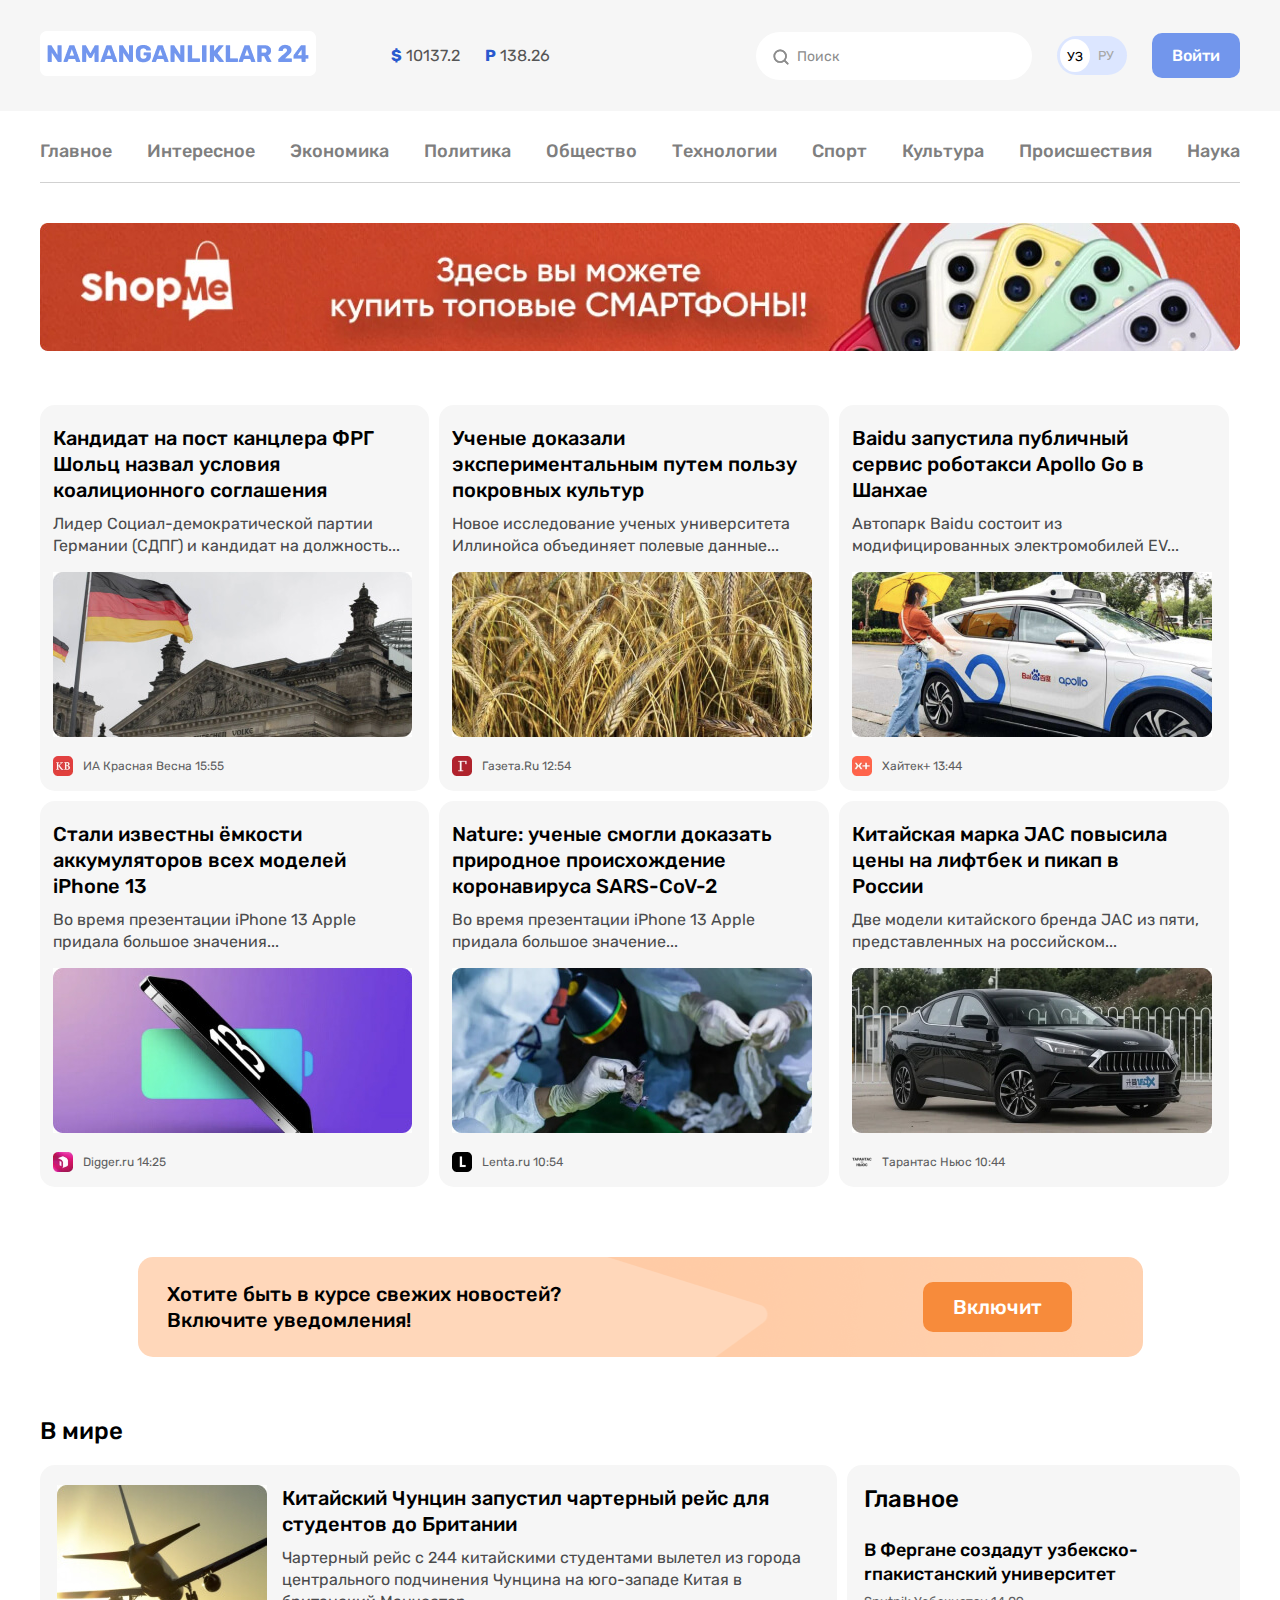
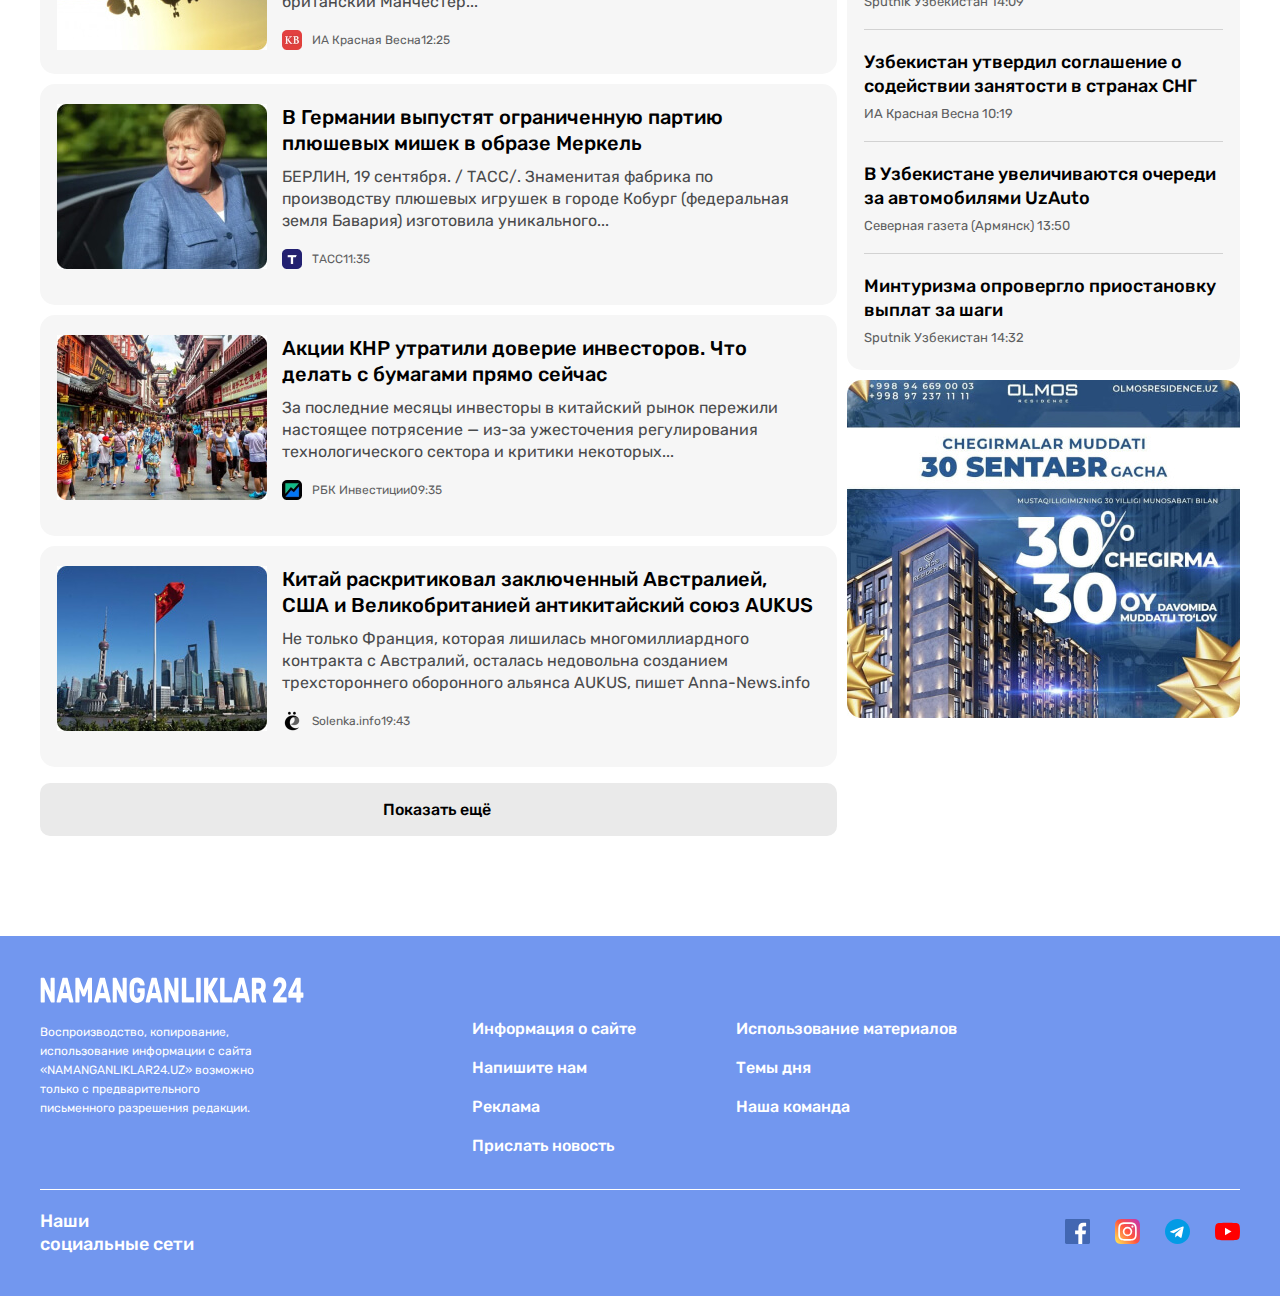
<file: index.html>
<!DOCTYPE html>
<html lang="ru">
<head>
    <meta charset="UTF-8">
    <meta http-equiv="X-UA-Compatible" content="IE=edge">
    <meta name="viewport" content="width=device-width, initial-scale=1.0">
    <title>Namanganliklar24</title>

    <link rel="preconnect" href="https://fonts.googleapis.com">
    <link rel="preconnect" href="https://fonts.gstatic.com" crossorigin>
    <link href="https://fonts.googleapis.com/css2?family=Rubik:wght@400;500;700&display=swap" rel="stylesheet">

    <link rel="stylesheet" href="./css/style.css">

</head>

<body>

    <header class="site-header">
        <div class="header-bg">
            <div class="container">
                <div class="header-box">
                    <div class="header-logobox">
                        <a class="header-logobox-logo" href="./index.html">
                            <img class="site-logo-img" src="./image/NAMANGANLIKLAR 24.png" width="276" height="45" alt="logo">
                        </a>
    
                        <ul class="headerbox-logobox-list">
                            <li class="headerbox-logobox-item">
                                <p class="headerbox-logobox-currency">
                                    <span class="headerbox-logobox-currency-icon">$</span>
                                    10137.2</p>
                            </li>
                            <li class="headerbox-logobox-list">
                                <p class="headerbox-logobox-currency">
                                    <span class="headerbox-logobox-currency-icon">P</span>
                                    138.26</p>
                            </li>
                        </ul>
                    </div>
    
                    <div class="header-searchbox">
                        <div class="header-search">
                            <p class="header-search-text">
                                Поиск
                            </p>
                        </div>
                        <div class="header-language">
                            <div class="header-landuage-active">
                                <a class="header-language-uz" href="#">УЗ</a>
                            </div>
                            <a class="header-language-ru" href="#">РУ</a>
                        </div>
                        <div class="header-singin">
                            <a class="header-searchbox-link" href="#">Войти</a>
                        </div>
                    </div>
                </div>
            </div>
        </div>

        <nav class="header-nav">
            <div class="container">
                <ul class="header-nav-list">
                    <li class="headen-nav-item">
                        <a class="headen-nav-item-link" href="./index.html">Главное</a>
                    </li>
                    <li class="headen-nav-item">
                        <a class="headen-nav-item-link" href="./interesting.html">Интересное</a>
                    </li>
                    <li class="headen-nav-item">
                        <a class="headen-nav-item-link" href="#">Экономика</a>
                    </li>
                    <li class="headen-nav-item">
                        <a class="headen-nav-item-link" href="#">Политика</a>
                    </li>
                    <li class="headen-nav-item">
                        <a class="headen-nav-item-link" href="#">Общество</a>
                    </li>
                    <li class="headen-nav-item">
                        <a class="headen-nav-item-link" href="#">Технологии</a>
                    </li>
                    <li class="headen-nav-item">
                        <a class="headen-nav-item-link" href="#">Спорт</a>
                    </li>
                    <li class="headen-nav-item">
                        <a class="headen-nav-item-link" href="#">Культура</a>
                    </li>
                    <li class="headen-nav-item">
                        <a class="headen-nav-item-link" href="#">Происшествия</a>
                    </li>
                    <li class="headen-nav-item">
                        <a class="headen-nav-item-link" href="#">Наука</a>
                    </li>
                </ul>
            </div>
        </nav>
    </header>

    <main class="site-main">
        <div class="main-add">
            <div class="container">
                <aside  class="main-advertising">
                    <a class="main-add-link" href="https://shopme.uz/" target="blank">
                        <img class="main-add-img" src="./image/shopme.jpg"
                        width="1200" 
                        height="128"
                        srcset="./image/shopme.jpg 1x , ./image/shopme@2x.jpg 2x"
                        alt="Shop me">
                    </a>
                </aside>
            </div>
        </div>

        <section class="main-news">
            <div class="container">
                <div class="main-news-box">
                    <ul class="main-news-list">
                        <li class="main-news-item">
                            <div class="main-news-itembox">
                                <div class="main-news-themebox">
                                    <h3 class="main-news-theme">
                                        <a class="main-news-theme-link" href="#">
                                            Кандидат на пост канцлера ФРГ <br> 
                                            Шольц назвал условия <br> 
                                            коалиционного соглашения
                                        </a>
                                    </h3>
                                </div>
        
                                <p class="main-news-text">
                                    Лидер Социал-демократической партии <br> 
                                    Германии (СДПГ) и кандидат на должность...
                                </p>
        
                                <img class="main-news-image" src="./image/germany flag.jpg"
                                width="359"
                                height="165"
                                srcset="./image/germany flag.jpg 1x , ./image/germany flag@2x.jpg 2x"
                                alt="image">
                                
                                <div class="main-news-descriptionbox img-KB">
                                    <p class="main-news-description">
                                        ИА Красная Весна
                                        <time class="main-news-description-time" datetime="2022-06-03 20:00">
                                            15:55
                                        </time>
                                    </p>
                                </div>
                            </div>
                        </li>
        
                        <li class="main-news-item">
                            <div class="main-news-itembox">
                                <div class="main-news-themebox">
                                    <h3 class="main-news-theme">
                                        <a class="main-news-theme-link" href="#">
                                            Ученые доказали <br> 
                                            экспериментальным путем пользу <br> 
                                            покровных культур       
                                        </a>
                                    </h3>
                                </div>
                                <p class="main-news-text">
                                    Новое исследование ученых университета <br> 
                                    Иллинойса объединяет полевые данные... 
                                </p>
        
                                <img class="main-news-image" src="./image/Wheat.jpg" 
                                width="360" 
                                height="165"
                                srcset="./image/Wheat.jpg 1x , ./image/Wheat@2x.jpg 2x"
                                alt="image">

                                <div class="main-news-descriptionbox img-G">
                                    <p class="main-news-description">
                                        Газета.Ru
                                        <time class="main-news-description-time" datetime="2022-06-03 20:10">
                                            12:54
                                        </time>
                                    </p> 
                                </div>
                            </div>
                        </li>
        
                        <li class="main-news-item">
                            <div class="main-news-itembox">
                                <div class="main-news-themebox">
                                    <h3 class="main-news-theme">
                                        <a class="main-news-theme-link" href="#">
                                            Baidu запустила публичный <br> 
                                            сервис роботакси Apollo Go в <br> 
                                            Шанхае
                                        </a>
                                    </h3>
                                </div>
                                <p class="main-news-text">
                                    Автопарк Baidu состоит из <br> 
                                    модифицированных электромобилей EV... 
                                </p>
        
                                <img class="main-news-image" src="./image/Taxi.jpg" 
                                width="360" 
                                height="165" 
                                srcset="./image/Taxi.jpg 1x , ./image/Taxi@2x.jpg 2x"
                                alt="image">
                                <div class="main-news-descriptionbox img-X">
                                    <p class="main-news-description">
                                        Хайтек+ 
                                        <time class="main-news-description-time" datetime="2022-06-03 20:20">
                                            13:44
                                        </time>
                                    </p>
                                </div>
                            </div>
                        </li>
        
                        <li class="main-news-item">
                            <div class="main-news-itembox">
                                <div class="main-news-themebox">
                                    <h3 class="main-news-theme">
                                        <a class="main-news-theme-link" href="#">
                                            Стали известны ёмкости <br> 
                                            аккумуляторов всех моделей <br> 
                                            iPhone 13
                                        </a>
                                    </h3>
                                </div>
                                <p class="main-news-text">
                                    Во время презентации iPhone 13 Apple <br> 
                                    придала большое значения...
                                </p>
        
                                <img class="main-news-image" src="./image/iPhone 13.jpg" 
                                width="359" 
                                height="165" 
                                srcset="./image/iPhone 13.jpg 1x , ./image/iPhone 13@2x.jpg 2x"
                                alt="image">
                                <div class="main-news-descriptionbox img-D">
                                    <p class="main-news-description">
                                        Digger.ru 
                                        <time class="main-news-description-time" datetime="2022-06-03 20:30">
                                            14:25
                                        </time>
                                    </p>
                                </div>
                            </div>
                        </li>
        
                        <li class="main-news-item">
                            <div class="main-news-itembox">
                                <div class="main-news-themebox">
                                    <h3 class="main-news-theme">
                                        <a class="main-news-theme-link" href="#">
                                            Nature: ученые смогли доказать <br> 
                                            природное происхождение <br> 
                                            коронавируса SARS-CoV-2
                                        </a>
                                    </h3>
                                </div>
                                <p class="main-news-text">
                                    Во время презентации iPhone 13 Apple <br> 
                                    придала большое значение...
                                </p>
        
                                <img class="main-news-image" src="./image/Scientists.jpg" 
                                width="360" 
                                height="165" 
                                srcset="./image/Scientists.jpg 1x , ./image/Scientists@2x.jpg 2x"
                                alt="image">
                                <div class="main-news-descriptionbox img-L">
                                    <p class="main-news-description">
                                        Lenta.ru
                                        <time class="main-news-description-time" datetime="2022-06-03 20:40">
                                            10:54
                                        </time>
                                    </p>
                                </div>
                            </div>
                        </li>
        
                        <li class="main-news-item">
                            <div class="main-news-itembox">
                                <div class="main-news-themebox">
                                    <h3 class="main-news-theme">
                                        <a class="main-news-theme-link" href="#">
                                            Китайская марка JAC повысила <br> 
                                            цены на лифтбек и пикап в <br> 
                                            России
                                        </a>
                                    </h3>
                                </div>
                                <p class="main-news-text">
                                    Две модели китайского бренда JAC из пяти, <br> 
                                    представленных на российском...
                                </p>
        
                                <img class="main-news-image" src="./image/Car.jpg" 
                                width="360" 
                                height="165" 
                                srcset="./image/Car.jpg 1x , ./image/Car@2x.jpg 2x"
                                alt="image">
                                <div class="main-news-descriptionbox img-T">
                                    <p class="main-news-description">
                                        Тарантас Ньюс 
                                        <time class="main-news-description-time" datetime="2022-06-03 20:50">
                                            10:44
                                        </time>
                                    </p>
                                </div>
                            </div>
                        </li>
                    </ul>
                </div>
            </div>
        </section>

        <article class="main-article">
            <div class="container">
                <div class="main-article-bg">
                    <dir class="main-article-box">
                        <h2 class="main-article-text">
                            Хотите быть в курсе свежих новостей? <br> 
                            Включите уведомления!
                        </h2>
                    </dir>
                    <a class="main-article-link" href="#">Включит</a>
                </div>
            </div>
        </article>

        <section class="news-world">
            <div class="container">
                <h2 class="news-world-text">В мире</h2>
                <div class="news-world-newsbox">
                    <div class="news-world-box">
                        <div class="news-world-news">
                            <ul class="news-world-news-list">
                                <li class="news-world-news-item">
                                    <div class="news-world-news-itembox">
                                        <div class="news-world-news-imgbox">
                                            <img class="news-world-news-imgbox-image" src="./image/airplane.jpg" 
                                            width="210" 
                                            height="165" 
                                            srcset="./image/airplane.jpg 1x , ./image/airplane@2x.jpg 2x"
                                            alt="image">
                                        </div>
            
                                        <div class="news-world-news-list-textbox">
                                            <div class="news-world-news-list-textbox-themebox">
                                                <h3 class="news-world-news-list-textbox-themebox-theme">
                                                    <a class="news-world-news-list-textbox-themebox-link" href="#">
                                                        Китайский Чунцин запустил чартерный рейс для <br> 
                                                        студентов до Британии
                                                    </a>
                                                </h3>
                                            </div>
                
                                            <p class="news-world-news-list-textbox-content">
                                                Чартерный рейс с 244 китайскими студентами вылетел из города <br> 
                                                центрального подчинения Чунцина на юго-западе Китая в <br> 
                                                британский Манчестер...
                                            </p>

                                            <div class="news-world-news-list-textbox-descriptionbox img-KB">
                                                <p class="news-world-news-list-textbox-description">
                                                    ИА Красная Весна
                                                    <time class="news-world-news-list-textbox-description-time" datetime="2022-06-03 21:00">
                                                        12:25
                                                    </time>
                                                </p>
                                            </div>
                                        </div>
                                    </div>
                                </li>
            
                                <li class="news-world-news-item">
                                    <div class="news-world-news-itembox">
                                        <div class="news-world-news-imgbox">
                                            <img class="news-world-news-imgbox-image" src="./image/woman.jpg" 
                                            width="210" 
                                            height="165" 
                                            srcset="./image/woman.jpg 1x , ./image/woman@2x.jpg 2x"
                                            alt="image">
                                        </div>
                
                                        <div class="news-world-news-list-textbox">
                                            <div class="news-world-news-list-textbox-themebox">
                                                <h3 class="news-world-news-list-textbox-themebox-theme">
                                                    <a class="news-world-news-list-textbox-themebox-link" href="#">
                                                        В Германии выпустят ограниченную партию <br> 
                                                        плюшевых мишек в образе Меркель
                                                    </a>
                                                </h3>
                                            </div>
                                            <p class="news-world-news-list-textbox-content">
                                                БЕРЛИН, 19 сентября. / ТАСС/. Знаменитая фабрика по <br> 
                                                производству плюшевых игрушек в городе Кобург (федеральная <br> 
                                                земля Бавария) изготовила уникального...
                                            </p>
                                            
                                            <div class="news-world-news-list-textbox-descriptionbox img-TACC">
                                                <p class="news-world-news-list-textbox-description">
                                                    ТАСС
                                                    <time class="news-world-news-list-textbox-description-time" datetime="2022-06-03 21:10">
                                                        11:35
                                                    </time>
                                            </div>
                                            </p>
                                        </div>
                                    </div>
                                </li>
            
                                <li class="news-world-news-item">
                                <div class="news-world-news-itembox">
                                    <div class="news-world-news-imgbox">
                                        <img class="news-world-news-imgbox-image" src="./image/city.jpg"
                                        width="210" 
                                        height="165" 
                                        srcset="./image/city.jpg 1x , ./image/city@2x.jpg 2x"
                                        alt="image">
                                    </div>
            
                                    <div class="news-world-news-list-textbox">
                                        <div class="news-world-news-list-textbox-themebox">
                                            <h3 class="news-world-news-list-textbox-themebox-theme">
                                                <a class="news-world-news-list-textbox-themebox-link" href="#">
                                                    Акции КНР утратили доверие инвесторов. Что <br> 
                                                    делать с бумагами прямо сейчас           
                                                </a>
                                            </h3>
                                        </div>
                                        <p class="news-world-news-list-textbox-content">
                                            За последние месяцы инвесторы в китайский рынок пережили <br> 
                                            настоящее потрясение — из-за ужесточения регулирования <br> 
                                            технологического сектора и критики некоторых...
                                        </p>
                                        
                                        <div class="news-world-news-list-textbox-descriptionbox img-RBK">
                                            <p class="news-world-news-list-textbox-description">
                                                РБК Инвестиции
                                                <time class="news-world-news-list-textbox-description-time" datetime="2022-06-03 21:20">
                                                    09:35
                                                </time>
                                        </div>
                                        </p>
                                    </div>
                                </div>
                                </li>
            
                                <li class="news-world-news-item">
                                <div class="news-world-news-itembox">
                                    <div class="news-world-news-imgbox">
                                        <img  class="news-world-news-imgbox-image" src="./image/flag.jpg" 
                                        width="210" 
                                        height="165" 
                                        srcset="./image/flag.jpg 1x , ./image/flag@2x.jpg 2x"
                                        alt="image">
                                    </div>
            
                                    <div class="news-world-news-list-textbox">
                                        <div class="news-world-news-list-textbox-themebox">
                                            <h3 class="news-world-news-list-textbox-themebox-theme">
                                                <a class="news-world-news-list-textbox-themebox-link" href="#">
                                                    Китай раскритиковал заключенный Австралией, <br> 
                                                    США и Великобританией антикитайский союз AUKUS           
                                                </a>
                                            </h3>
                                        </div>
                                        <p class="news-world-news-list-textbox-content">
                                            Не только Франция, которая лишилась многомиллиардного <br> 
                                            контракта с Австралий, осталась недовольна созданием <br> 
                                            трехстороннего оборонного альянса AUKUS, пишет Anna-News.info
                                        </p>
                                        
                                        <div class="news-world-news-list-textbox-descriptionbox img-S">
                                            <p class="news-world-news-list-textbox-description">
                                                Solenka.info 
                                                <time class="news-world-news-list-textbox-description-time" datetime="2022-06-03 21:30">
                                                    19:43
                                                </time>
                                        </div>
                                        </p>
                                    </div>
                                </div>    
                                </li>
                            </ul>
                            <div class="news-world-news-linkbox">
                                <a class="news-world-news-link" href="#">Показать ещё</a>
                            </div>
                        </div>
                    </div>
        
        
                    <div class="news-world-other">
                        <div class="news-world-other-box">
                            <h3 class="news-world-other-text">Главное</h3>
                            <ul class="news-world-other-list">
                                <li class="news-world-other-item">
                                    <h4 class="news-world-other-theme">
                                        <a class="news-world-other-theme-link" href="#">
                                            В Фергане создадут узбекско- <br> 
                                            rпакистанский университет
                                        </a>
                                    </h4>
                                    <p class="news-world-other-description">
                                        Sputnik Узбекистан
                                        <time class="news-world-other-description-time" datetime="2022-06-03 21:40">
                                            14:09
                                        </time>
                                    </p>
    
                                </li>
                    
                                <li class="news-world-other-item">
                                    <h4 class="news-world-other-theme">
                                        <a class="news-world-other-theme-link" href="#">
                                            Узбекистан утвердил соглашение о <br> 
                                            содействии занятости в странах СНГ
                                        </a>
                                    </h4>
                                    <p class="news-world-other-description">
                                        ИА Красная Весна 
                                        <time class="news-world-other-description-time" datetime="2022-06-03 21:50">
                                            10:19
                                        </time>
                                    </p>
    
                                </li>
                    
                                <li class="news-world-other-item">
                                    <h4 class="news-world-other-theme">
                                        <a class="news-world-other-theme-link" href="#">
                                            В Узбекистане увеличиваются очереди <br>
                                            за автомобилями UzAuto
                                        </a>
                                    </h4>
                                    <p class="news-world-other-description">
                                        Северная газета (Армянск) 
                                        <time class="news-world-other-description-time" datetime="2022-06-03 22:00">
                                            13:50
                                        </time>
                                    </p>
                                </li>
                    
                                <li class="news-world-other-item last">
                                    <h4 class="news-world-other-theme">
                                        <a class="news-world-other-theme-link" href="#">
                                            Минтуризма опровергло приостановку <br> 
                                            выплат за шаги
                                        </a>
                                    </h4>
                                    <p class="news-world-other-description last">
                                        Sputnik Узбекистан
                                        <time class="news-world-other-description-time" datetime="2022-06-03 22:10">
                                            14:32
                                        </time>
                                    </p>
                                </li>
                                
                            </ul>
                        </div>
                        <aside class="news-world-other-add">
                            <a class="news-world-other-advertising" href="https://olmosresidence.uz/" target="blank">
                                <img class="news-world-other-advertising-img" src="./image/Olmos.jpg"  
                                width="393" 
                                height="338" 
                                srcset="./image/Olmos.jpg 1x , ./image/Olmos@2x.jpg 2x"
                                alt="Olmos">
                            </a>
                        </aside>
                    </div>
                </div>
            </div>
        </section>
    </main>

    <footer class="site-footer">
        <div class="footer-bg">
            <div class="container">
                <div class="footer-top">
                    <div class="footer-top-logobox">
                        <a class="footer-top-boxlogo-link" href="./index.html">
                            <img class="footer-top-boxlogo-logo" src="./image/logo1.svg"
                            width="264"
                            height="28"
                            alt="logo">
                        </a>

                        <p class="footer-top-boxlogo-text">
                            Воспроизводство, копирование, <br> 
                            использование информации с сайта <br> 
                            «NAMANGANLIKLAR24.UZ» возможно <br> 
                            только с предварительного <br> 
                            письменного разрешения редакции.
                        </p>
                    </div>
                    <div class="footer-top-infobox">
                        <ul class="footer-top-infobox-list">
                            <li class="footer-top-infobox-item">
                                <a class="footer-top-infobox-link" href="#">Информация о сайте</a>
                            </li>
                            <li class="footer-top-infobox-item">
                                <a class="footer-top-infobox-link" href="#">Напишите нам</a>
                            </li>
                            <li class="footer-top-infobox-item">
                                <a class="footer-top-infobox-link" href="#">Реклама</a>
                            </li>
                            <li class="footer-top-infobox-item">
                                <a class="footer-top-infobox-link" href="#">Прислать новость</a>
                            </li>
                        </ul>
                    </div>
                    <div class="footer-top-infobox">
                        <ul class="footer-top-infobox-list">
                            <li class="footer-top-infobox-item">
                                <a class="footer-top-infobox-link" href="#">Использование материалов</a>
                            </li>
                            <li class="footer-top-infobox-item">
                                <a class="footer-top-infobox-link" href="#">Темы дня</a>
                            </li>
                            <li class="footer-top-infobox-item">
                                <a class="footer-top-infobox-link" href="#">Наша команда</a>
                            </li>
                        </ul>
                    </div>
                </div>
                
                <div class="footer-bottom">
                    <h2 class="footer-bottom-text">
                        Наши <br> 
                        социальные сети
                    </h2>
            
                    <ul class="footer-bottom-list">
                        <li class="footer-bottom-item">
                            <a class="footer-bottom-link" href="https://www.facebook.com/checkpoint/828281030927956/?next=https%3A%2F%2Fwww.facebook.com%2Fnamanganliklar24%2F" target="blank">
                                <img class="footer-bottom-link-logo" src="./image/free-icon-facebook.svg" width="25" height="25" alt="logo facebook">
                            </a>
                        </li>
                        <li class="footer-bottom-item">
                            <a class="footer-bottom-link" href="https://www.instagram.com/namanganliklar24.uz/" target="blank">
                                <img class="footer-bottom-link-logo" src="./image/free-icon-instagram.svg" width="25" height="25" alt="logo instagram">
                            </a>
                        </li>
                        <li class="footer-bottom-item">
                            <a class="footer-bottom-link" href="https://t.me/s/Namanganliklar?q=%23Namanganliklar&before=15898" target="blank">
                                <img class="footer-bottom-link-logo" src="./image/free-icon-telegram.svg" width="25" height="25" alt="logo telegram">
                            </a>
                        </li>
                        <li class="footer-bottom-item">
                            <a class="footer-bottom-link" href="https://www.youtube.com/c/Namanganliklar24" target="blank">
                                <img class="footer-bottom-link-logo" src="./image/free-icon-youtube.svg" width="25" height="25" alt="logo youtube">
                            </a>
                        </li>
                    </ul>
                </div>
            </div>
        </div>
    </footer>
</body>
</html>
</file>
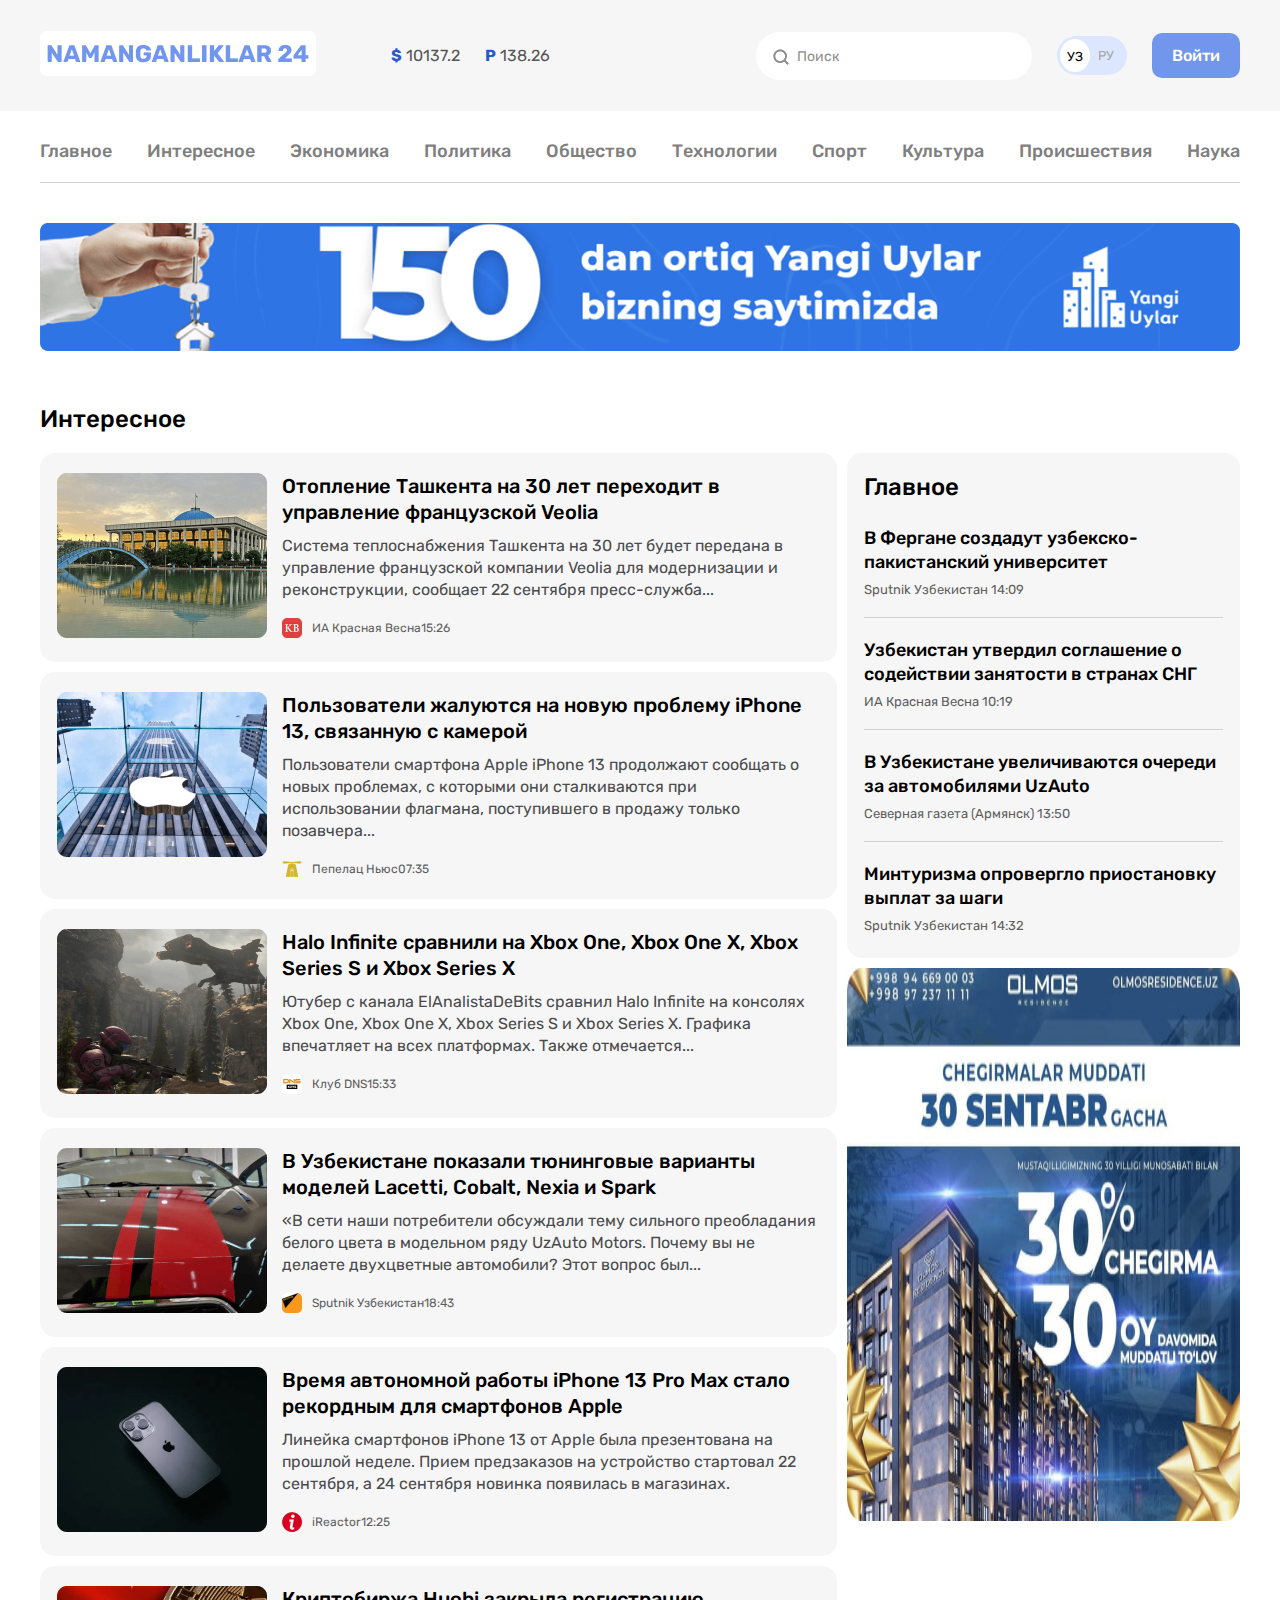
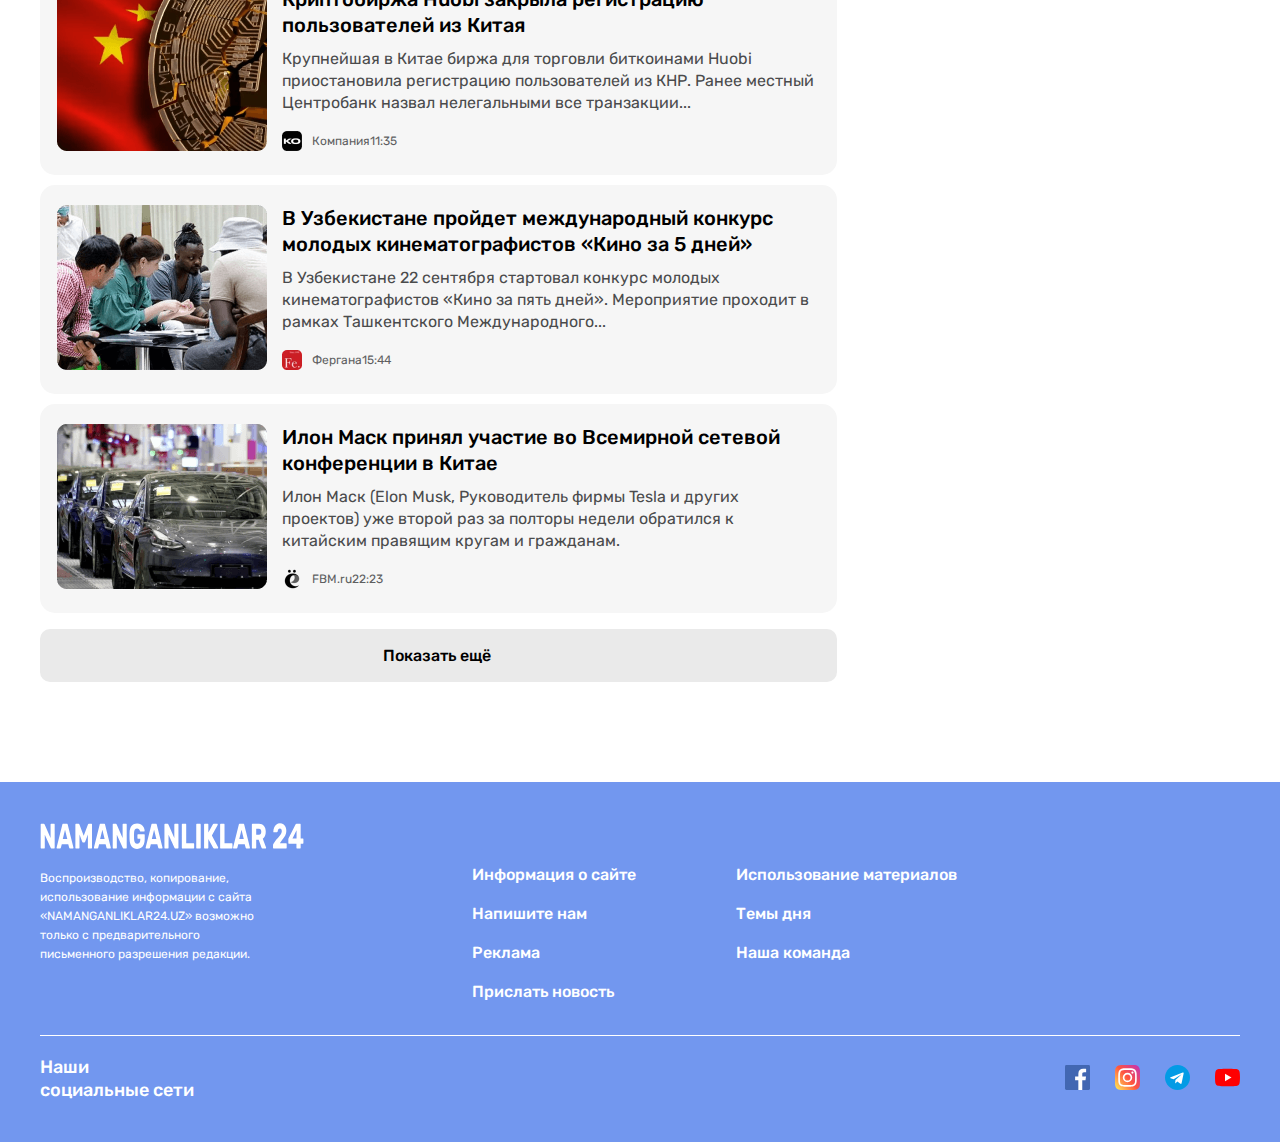
<file: interesting.html>
<!DOCTYPE html>
<html lang="ru">
<head>
    <meta charset="UTF-8">
    <meta http-equiv="X-UA-Compatible" content="IE=edge">
    <meta name="viewport" content="width=device-width, initial-scale=1.0">
    <title>Namanganliklar24-2slide</title>

    <link rel="preconnect" href="https://fonts.googleapis.com">
    <link rel="preconnect" href="https://fonts.gstatic.com" crossorigin>
    <link href="https://fonts.googleapis.com/css2?family=Rubik:wght@400;500;700&display=swap" rel="stylesheet">

    <link rel="stylesheet" href="./css/style.css">

</head>

<body>

    <header class="site-header">
        <div class="header-bg">
            <div class="container">
                <div class="header-box">
                    <div class="header-logobox">
                        <a class="header-logobox-logo" href="./index.html">
                            <img class="site-logo-img" src="./image/NAMANGANLIKLAR 24.png" width="276" height="45" alt="logo">
                        </a>
    
                        <ul class="headerbox-logobox-list">
                            <li class="headerbox-logobox-item">
                                <p class="headerbox-logobox-currency">
                                    <span class="headerbox-logobox-currency-icon">$</span>
                                    10137.2</p>
                            </li>
                            <li class="headerbox-logobox-list">
                                <p class="headerbox-logobox-currency">
                                    <span class="headerbox-logobox-currency-icon">P</span>
                                    138.26</p>
                            </li>
                        </ul>
                    </div>
    
                    <div class="header-searchbox">
                        <div class="header-search">
                            <p class="header-search-text">
                                Поиск
                            </p>
                        </div>
                        <div class="header-language">
                            <div class="header-landuage-active">
                                <a class="header-language-uz" href="#">УЗ</a>
                            </div>
                            <a class="header-language-ru" href="#">РУ</a>
                        </div>
                        <div class="header-singin">
                            <a class="header-searchbox-link" href="#">Войти</a>
                        </div>
                    </div>
                </div>
            </div>
        </div>

        <nav class="header-nav">
            <div class="container">
                <ul class="header-nav-list">
                    <li class="headen-nav-item">
                        <a class="headen-nav-item-link" href="./index.html">Главное</a>
                    </li>
                    <li class="headen-nav-item">
                        <a class="headen-nav-item-link" href="#">Интересное</a>
                    </li>
                    <li class="headen-nav-item">
                        <a class="headen-nav-item-link" href="#">Экономика</a>
                    </li>
                    <li class="headen-nav-item">
                        <a class="headen-nav-item-link" href="#">Политика</a>
                    </li>
                    <li class="headen-nav-item">
                        <a class="headen-nav-item-link" href="#">Общество</a>
                    </li>
                    <li class="headen-nav-item">
                        <a class="headen-nav-item-link" href="#">Технологии</a>
                    </li>
                    <li class="headen-nav-item">
                        <a class="headen-nav-item-link" href="#">Спорт</a>
                    </li>
                    <li class="headen-nav-item">
                        <a class="headen-nav-item-link" href="#">Культура</a>
                    </li>
                    <li class="headen-nav-item">
                        <a class="headen-nav-item-link" href="#">Происшествия</a>
                    </li>
                    <li class="headen-nav-item">
                        <a class="headen-nav-item-link" href="#">Наука</a>
                    </li>
                </ul>
            </div>
        </nav>
    </header>

    <main class="site-main">
        <div class="main-add">
            <div class="container">
                <aside  class="main-advertising">
                    <a class="main-add-link" href="https://yangiuylar.uz/" target="blank">
                        <img class="main-add-img" src="./image/add.png"
                        width="1200" 
                        height="128"
                        srcset="./image/add.png 1x , ./image/add@2x.png 2x"
                        alt="Yangi uylar">
                    </a>
                </aside>
            </div>
        </div>

        <section class="news-world">
            <div class="container">
                <h2 class="news-world-text">Интересное</h2>
                <div class="news-world-newsbox">
                    <div class="news-world-box">
                        <div class="news-world-news">
                            <ul class="news-world-news-list">
                                <li class="news-world-news-item">
                                    <div class="news-world-news-itembox">
                                        <div class="news-world-news-imgbox">
                                            <img class="news-world-news-imgbox-image" src="./image/tashkent.png" 
                                            width="210" 
                                            height="165" 
                                            srcset="./image/tashkent.png 1x , ./image/tashkent@2x.png 2x"
                                            alt="image">
                                        </div>
            
                                        <div class="news-world-news-list-textbox">
                                            <div class="news-world-news-list-textbox-themebox">
                                                <h3 class="news-world-news-list-textbox-themebox-theme">
                                                    <a class="news-world-news-list-textbox-themebox-link" href="#">
                                                        Отопление Ташкента на 30 лет переходит в управление французской Veolia
                                                    </a>
                                                </h3>
                                            </div>
                
                                            <p class="news-world-news-list-textbox-content">
                                                Система теплоснабжения Ташкента на 30 лет будет передана в управление французской компании Veolia для модернизации и реконструкции, сообщает 22 сентября пресс-служба...
                                            </p>
                
                                            <div class="news-world-news-list-textbox-descriptionbox img-KB">
                                                <p class="news-world-news-list-textbox-description">
                                                    ИА Красная Весна
                                                    <time class="news-world-news-list-textbox-description-time" datetime="2022-06-23 19:19">
                                                        15:26
                                                    </time>
                                                </p>
                                            </div>
                                        </div>
                                    </div>
                                </li>
            
                                <li class="news-world-news-item">
                                    <div class="news-world-news-itembox">
                                        <div class="news-world-news-imgbox">
                                            <img class="news-world-news-imgbox-image" src="./image/apple-company.png"
                                            width="210" 
                                            height="165" 
                                            srcset="./image/apple-company.png 1x , ./image/apple-company@2x.png 2x"
                                            alt="image">
                                        </div>
                
                                        <div class="news-world-news-list-textbox">
                                            <div class="news-world-news-list-textbox-themebox">
                                                <h3 class="news-world-news-list-textbox-themebox-theme">
                                                    <a class="news-world-news-list-textbox-themebox-link" href="#">
                                                        Пользователи жалуются на новую проблему iPhone 13, связанную с камерой
                                                    </a>
                                                </h3>
                                            </div>
                                            <p class="news-world-news-list-textbox-content">
                                                Пользователи смартфона Apple iPhone 13 продолжают сообщать о новых проблемах, с которыми они сталкиваются при использовании флагмана, поступившего в продажу только позавчера...
                                            </p>
                                            
                                            <div class="news-world-news-list-textbox-descriptionbox img-PN">
                                                <p class="news-world-news-list-textbox-description">
                                                    Пепелац Ньюс
                                                    <time class="news-world-news-list-textbox-description-time" datetime="2022-06-23 19:31">
                                                        07:35
                                                    </time>
                                                </p>
                                            </div>
                                        </div>
                                    </div>
                                </li>
            
                                <li class="news-world-news-item">
                                    <div class="news-world-news-itembox">
                                    <div class="news-world-news-imgbox">
                                        <img class="news-world-news-imgbox-image" src="./image/Halo-game.png"
                                        width="210" 
                                        height="165" 
                                        srcset="./image/Halo-game.png 1x , ./image/Halo-game@2x.png 2x"
                                        alt="image">
                                    </div>
            
                                    <div class="news-world-news-list-textbox">
                                        <div class="news-world-news-list-textbox-themebox">
                                            <h3 class="news-world-news-list-textbox-themebox-theme">
                                                <a class="news-world-news-list-textbox-themebox-link" href="#">
                                                    Halo Infinite сравнили на Xbox One, Xbox One X, Xbox Series S и Xbox Series X         
                                                </a>
                                            </h3>
                                        </div>
                                        <p class="news-world-news-list-textbox-content">
                                            Ютубер с канала ElAnalistaDeBits сравнил Halo Infinite на консолях Xbox One, Xbox One X, Xbox Series S и Xbox Series X. Графика впечатляет на всех платформах. Также отмечается...
                                        </p>
                
                                        <div class="news-world-news-list-textbox-descriptionbox img-DNC">
                                            <p class="news-world-news-list-textbox-description">
                                                Клуб DNS
                                                <time class="news-world-news-list-textbox-description-time" datetime="2022-06-23 19:43">
                                                    15:33
                                                </time>
                                            </p>
                                        </div>
                                    </div>
                                    </div>
                                </li>
            
                                <li class="news-world-news-item">
                                    <div class="news-world-news-itembox">
                                    <div class="news-world-news-imgbox">
                                        <img  class="news-world-news-imgbox-image" src="./image/car-redline.png" 
                                        width="210" 
                                        height="165" 
                                        srcset="./image/car-redline.png 1x , ./image/car-redline@2x.png 2x"
                                        alt="image">
                                    </div>
            
                                    <div class="news-world-news-list-textbox">
                                        <div class="news-world-news-list-textbox-themebox">
                                            <h3 class="news-world-news-list-textbox-themebox-theme">
                                                <a class="news-world-news-list-textbox-themebox-link" href="#">
                                                    В Узбекистане показали тюнинговые варианты моделей Lacetti, Cobalt, Nexia и Spark        
                                                </a>
                                            </h3>
                                        </div>
                                        <p class="news-world-news-list-textbox-content">
                                            «В сети наши потребители обсуждали тему сильного преобладания белого цвета в модельном ряду UzAuto Motors. Почему вы не делаете двухцветные автомобили? Этот вопрос был...
                                        </p>
                
                                        <div class="news-world-news-list-textbox-descriptionbox img-SU">
                                            <p class="news-world-news-list-textbox-description">
                                                Sputnik Узбекистан
                                                <time class="news-world-news-list-textbox-description-time" datetime="2022-06-23 19:47">
                                                    18:43
                                                </time>
                                            </p>
                                        </div>
                                    </div>
                                    </div>    
                                </li>

                                <li class="news-world-news-item">
                                    <div class="news-world-news-itembox">
                                        <div class="news-world-news-imgbox">
                                            <img  class="news-world-news-imgbox-image" src="./image/Iphone13.png" 
                                            width="210" 
                                            height="165" 
                                            srcset="./image/Iphone13.png 1x , ./image/Iphone13@2x.png 2x"
                                            alt="image">
                                        </div>
            
                                        <div class="news-world-news-list-textbox">
                                            <div class="news-world-news-list-textbox-themebox">
                                                <h3 class="news-world-news-list-textbox-themebox-theme">
                                                    <a class="news-world-news-list-textbox-themebox-link" href="#">
                                                        Время автономной работы iPhone 13 Pro Max стало рекордным для смартфонов Apple
                                                    </a>
                                                </h3>
                                            </div>
                                            <p class="news-world-news-list-textbox-content">
                                                Линейка смартфонов iPhone 13 от Apple была презентована на прошлой неделе. Прием предзаказов на устройство стартовал 22 сентября, а 24 сентября новинка появилась в магазинах.
                                            </p>
                
                                            <div class="news-world-news-list-textbox-descriptionbox img-iR">
                                                <p class="news-world-news-list-textbox-description">
                                                    iReactor
                                                    <time class="news-world-news-list-textbox-description-time" datetime="2022-06-23 19:54">
                                                        12:25
                                                    </time>
                                                </p>
                                            </div>
                                        </div>
                                    </div>    
                                </li>

                                <li class="news-world-news-item">
                                    <div class="news-world-news-itembox">
                                        <div class="news-world-news-imgbox">
                                            <img  class="news-world-news-imgbox-image" src="./image/Chine-flag.png" 
                                            width="210" 
                                            height="165" 
                                            srcset="./image/Chine-flag.png 1x , ./image/Chine-flag@2x.png 2x"
                                            alt="image">
                                        </div>
            
                                        <div class="news-world-news-list-textbox">
                                            <div class="news-world-news-list-textbox-themebox">
                                                <h3 class="news-world-news-list-textbox-themebox-theme">
                                                    <a class="news-world-news-list-textbox-themebox-link" href="#">
                                                        Криптобиржа Huobi закрыла регистрацию пользователей из Китая
                                                    </a>
                                                </h3>
                                            </div>
                                            <p class="news-world-news-list-textbox-content">
                                                Крупнейшая в Китае биржа для торговли биткоинами Huobi приостановила регистрацию пользователей из КНР. Ранее местный Центробанк назвал нелегальными все транзакции...
                                            </p>
                
                                            <div class="news-world-news-list-textbox-descriptionbox img-KO">
                                                <p class="news-world-news-list-textbox-description">
                                                    Компания
                                                    <time class="news-world-news-list-textbox-description-time" datetime="2022-06-23 19:59">
                                                        11:35
                                                    </time>
                                                </p>
                                            </div>
                                        </div>
                                    </div>    
                                </li>

                                <li class="news-world-news-item">
                                    <div class="news-world-news-itembox">
                                        <div class="news-world-news-imgbox">
                                            <img  class="news-world-news-imgbox-image" src="./image/The-reporter.png" 
                                            width="210" 
                                            height="165" 
                                            srcset="./image/The-reporter.png 1x , ./image/The-reporter@2x.png 2x"
                                            alt="image">
                                        </div>
            
                                        <div class="news-world-news-list-textbox">
                                            <div class="news-world-news-list-textbox-themebox">
                                                <h3 class="news-world-news-list-textbox-themebox-theme">
                                                    <a class="news-world-news-list-textbox-themebox-link" href="#">
                                                        В Узбекистане пройдет международный конкурс молодых кинематографистов «Кино за 5 дней»
                                                    </a>
                                                </h3>
                                            </div>
                                            <p class="news-world-news-list-textbox-content">
                                                В Узбекистане 22 сентября стартовал конкурс молодых кинематографистов «Кино за пять дней». Мероприятие проходит в рамках Ташкентского Международного...
                                            </p>
                
                                            <div class="news-world-news-list-textbox-descriptionbox img-Fe">
                                                <p class="news-world-news-list-textbox-description">
                                                    Фергана
                                                    <time class="news-world-news-list-textbox-description-time" datetime="2022-06-23 20:05">
                                                        15:44
                                                    </time>
                                                </p>
                                            </div>
                                        </div>
                                    </div>    
                                </li>

                                <li class="news-world-news-item">
                                    <div class="news-world-news-itembox">
                                        <div class="news-world-news-imgbox">
                                            <img  class="news-world-news-imgbox-image" src="./image/Black-cars.png" 
                                            width="210" 
                                            height="165" 
                                            srcset="./image/Black-cars.png 1x , ./image/Black-cars@2x.png 2x"
                                            alt="image">
                                        </div>
            
                                        <div class="news-world-news-list-textbox">
                                            <div class="news-world-news-list-textbox-themebox">
                                                <h3 class="news-world-news-list-textbox-themebox-theme">
                                                    <a class="news-world-news-list-textbox-themebox-link" href="#">
                                                        Илон Маск принял участие во Всемирной сетевой конференции в Китае
                                                    </a>
                                                </h3>
                                            </div>
                                            <p class="news-world-news-list-textbox-content">
                                                Илон Маск (Elon Musk, Руководитель фирмы Tesla и других проектов) уже второй раз за полторы недели обратился к китайским правящим кругам и гражданам.
                                            </p>
                
                                            <div class="news-world-news-list-textbox-descriptionbox img-S">
                                                <p class="news-world-news-list-textbox-description">
                                                    FBM.ru
                                                    <time class="news-world-news-list-textbox-description-time" datetime="2022-06-23 20:08">
                                                        22:23
                                                    </time>
                                                </p>
                                            </div>
                                        </div>
                                    </div>    
                                </li>
                            </ul>
                            <div class="news-world-news-linkbox">
                                <a class="news-world-news-link" href="#">Показать ещё</a>
                            </div>
                        </div>
                    </div>
        
        
                    <div class="news-world-other">
                        <div class="news-world-other-box">
                            <h3 class="news-world-other-text">Главное</h3>
                            <ul class="news-world-other-list">
                                <li class="news-world-other-item">
                                    <h4 class="news-world-other-theme">
                                        <a class="news-world-other-theme-link" href="#">
                                            В Фергане создадут узбекско-пакистанский университет
                                        </a>
                                    </h4>
                                    <p class="news-world-other-description">
                                        Sputnik Узбекистан
                                        <time class="news-world-other-description-time" datetime="2022-06-03 21:40">
                                            14:09
                                        </time>
                                    </p>
    
                                </li>
                    
                                <li class="news-world-other-item">
                                    <h4 class="news-world-other-theme">
                                        <a class="news-world-other-theme-link" href="#">
                                            Узбекистан утвердил соглашение о содействии занятости в странах СНГ
                                        </a>
                                    </h4>
                                    <p class="news-world-other-description">
                                        ИА Красная Весна 
                                        <time class="news-world-other-description-time" datetime="2022-06-03 21:50">
                                            10:19
                                        </time>
                                    </p>
    
                                </li>
                    
                                <li class="news-world-other-item">
                                    <h4 class="news-world-other-theme">
                                        <a class="news-world-other-theme-link" href="#">
                                            В Узбекистане увеличиваются очереди за автомобилями UzAuto
                                        </a>
                                    </h4>
                                    <p class="news-world-other-description">
                                        Северная газета (Армянск) 
                                        <time class="news-world-other-description-time" datetime="2022-06-03 22:00">
                                            13:50
                                        </time>
                                    </p>
                                </li>
                    
                                <li class="news-world-other-item last">
                                    <h4 class="news-world-other-theme">
                                        <a class="news-world-other-theme-link" href="#">
                                            Минтуризма опровергло приостановку <br> 
                                            выплат за шаги
                                        </a>
                                    </h4>
                                    <p class="news-world-other-description last">
                                        Sputnik Узбекистан
                                        <time class="news-world-other-description-time" datetime="2022-06-03 22:10">
                                            14:32
                                        </time>
                                    </p>
                                </li>
                                
                            </ul>
                        </div>
                        <aside class="news-world-other-add">
                            <a class="news-world-other-advertising" href="https://olmosresidence.uz/" target="blank">
                                <img class="news-world-other-advertising-img" src="./image/Olmos.jpg"  
                                width="393" 
                                height="553" 
                                srcset="./image/Olmos.jpg 1x , ./image/Olmos@2x.jpg 2x"
                                alt="Olmos">
                            </a>
                        </aside>
                    </div>
                </div>
            </div>
        </section>
    </main>

    <footer class="site-footer">
        <div class="footer-bg">
            <div class="container">
                <div class="footer-top">
                    <div class="footer-top-logobox">
                        <a class="footer-top-boxlogo-link" href="./index.html">
                            <img class="footer-top-boxlogo-logo" src="./image/logo1.svg"
                            width="264"
                            height="28"
                            alt="logo">
                        </a>

                        <p class="footer-top-boxlogo-text">
                            Воспроизводство, копирование, <br> 
                            использование информации с сайта <br> 
                            «NAMANGANLIKLAR24.UZ» возможно <br> 
                            только с предварительного <br> 
                            письменного разрешения редакции.
                        </p>
                    </div>
                    <div class="footer-top-infobox">
                        <ul class="footer-top-infobox-list">
                            <li class="footer-top-infobox-item">
                                <a class="footer-top-infobox-link" href="#">Информация о сайте</a>
                            </li>
                            <li class="footer-top-infobox-item">
                                <a class="footer-top-infobox-link" href="#">Напишите нам</a>
                            </li>
                            <li class="footer-top-infobox-item">
                                <a class="footer-top-infobox-link" href="#">Реклама</a>
                            </li>
                            <li class="footer-top-infobox-item">
                                <a class="footer-top-infobox-link" href="#">Прислать новость</a>
                            </li>
                        </ul>
                    </div>
                    <div class="footer-top-infobox">
                        <ul class="footer-top-infobox-list">
                            <li class="footer-top-infobox-item">
                                <a class="footer-top-infobox-link" href="#">Использование материалов</a>
                            </li>
                            <li class="footer-top-infobox-item">
                                <a class="footer-top-infobox-link" href="#">Темы дня</a>
                            </li>
                            <li class="footer-top-infobox-item">
                                <a class="footer-top-infobox-link" href="#">Наша команда</a>
                            </li>
                        </ul>
                    </div>
                </div>
                
                <div class="footer-bottom">
                    <h2 class="footer-bottom-text">
                        Наши <br> 
                        социальные сети
                    </h2>
            
                    <ul class="footer-bottom-list">
                        <li class="footer-bottom-item">
                            <a class="footer-bottom-link" href="https://www.facebook.com/checkpoint/828281030927956/?next=https%3A%2F%2Fwww.facebook.com%2Fnamanganliklar24%2F" target="blank">
                                <img class="footer-bottom-link-logo" src="./image/free-icon-facebook.svg" width="25" height="25" alt="logo facebook">
                            </a>
                        </li>
                        <li class="footer-bottom-item">
                            <a class="footer-bottom-link" href="https://www.instagram.com/namanganliklar24.uz/" target="blank">
                                <img class="footer-bottom-link-logo" src="./image/free-icon-instagram.svg" width="25" height="25" alt="logo instagram">
                            </a>
                        </li>
                        <li class="footer-bottom-item">
                            <a class="footer-bottom-link" href="https://t.me/s/Namanganliklar?q=%23Namanganliklar&before=15898" target="blank">
                                <img class="footer-bottom-link-logo" src="./image/free-icon-telegram.svg" width="25" height="25" alt="logo telegram">
                            </a>
                        </li>
                        <li class="footer-bottom-item">
                            <a class="footer-bottom-link" href="https://www.youtube.com/c/Namanganliklar24" target="blank">
                                <img class="footer-bottom-link-logo" src="./image/free-icon-youtube.svg" width="25" height="25" alt="logo youtube">
                            </a>
                        </li>
                    </ul>
                </div>
            </div>
        </div>
    </footer>
</body>
</html>
</file>
<file: css/style.css>
* {
    box-sizing: border-box;
}

body{
    margin: 0;
    font-family: "Rubik" , "Arial" , sans-serif;
    font-weight: 400;
}

.container{
    width: 1240px;
    margin-right: auto;
    margin-left: auto;

    padding-right: 20px;
    padding-left: 20px;
}

/* .site-header {
} */
.header-bg {
    background-color: #f6f6f6;
}

.header-box{
    display: flex;
    align-items: center;
    justify-content: space-between;

    padding-top: 30px;
    padding-bottom: 30px;

}

.header-logobox {
    display: flex;
    align-items: center;
}
.header-logobox-logo {
    margin-right: 35px;
}
/* .site-logo-img {
} */

.headerbox-logobox-list {
    display: flex;
    list-style: none;

    margin-top: 0px;
    margin-bottom: 0px;
}

.headerbox-logobox-item {
    margin-right: 25px;
}

.headerbox-logobox-currency {
    font-size: 16px;
    line-height: 19px;
    color: #555555;
}

.headerbox-logobox-currency-icon {
    font-weight: 700;
    font-size: 16px;
    line-height: 19px;
    color: #2959ce;
}

.header-searchbox {
    display: flex;
    align-items: center;
}

.header-search {
    display: flex;
    align-items: center;
    margin-right: 25px;

    padding-top: 15px;
    padding-right: 192px;
    padding-bottom: 13px;
    padding-left: 15px;

    background: #fff;
    border-radius: 60px;
}
.header-search::before{
    width: 20px;
    height: 20px;
    margin-right: 6px;
    flex-shrink: 0;
    background-image: url("../image/search.svg");
    background-repeat: no-repeat;
    background-position: center;
    content: "";
}

.header-search-text {
    font-size: 14px;
    line-height: 17px;

    margin-top: 0px;
    margin-bottom: 0px;

    color: #8d8d8d;
}
/* .header-search-text::before{
    width: 20px;
    height: 20px;
    flex-shrink: 0;

    background-image: url("../image/search.svg");
    background-repeat: no-repeat;
    background-position: center;
    content: "";
} */

.header-language {
    display: flex;
    align-items: center;

    margin-right: 25px;

    padding-top: 3px;
    padding-right: 13px;
    padding-bottom: 3px;
    padding-left: 3px;

    background: #dce6ff;
    border-radius: 39px;
}

.header-landuage-active{
    margin-right: 8px;
    
    padding-top: 7px;
    padding-right: 7px;
    padding-bottom: 7px;
    padding-left: 7px;

    background-color: #fff;
    border-radius: 50%;
}

.header-language-uz {
    font-size: 13px;
    line-height: 12px;

    text-decoration: none;
    color: #000000;
}

.header-language-ru {
    font-size: 13px;
    line-height: 15px;

    text-decoration: none;
    color: #a6a6a6;
}
.header-singin {
    padding-top: 13px;
    padding-right: 20px;
    padding-bottom: 13px;
    padding-left: 20px;

    background-color: #7296ec;
    border-radius: 10px;
}

.header-searchbox-link {
    font-weight: 500;
    font-size: 16px;
    line-height: 19px;

    text-decoration: none;
    color: #fff;
}

/* .header-nav {
    margin-top: 0px;
    margin-bottom: 0px;
} */

.header-nav-list {
    display: flex;
    justify-content: space-between;
    list-style: none;

    margin-top: 0px;
    margin-bottom: 0px;

    padding-top: 30px;
    padding-bottom: 20px;
    padding-left: 0px;
    border-bottom: 1px solid #d1d1d1;
}

/* .headen-nav-item {
} */
.headen-nav-item-link {
    font-weight: 500;
    font-size: 18px;
    line-height: 21px;
    text-align: center;
    
    text-decoration: none;
    color: #7F7F7F;
}

/* .site-main {
} */

/* .main-add {
} */

.main-advertising {
    margin-top: 40px;
    margin-bottom: 50px;
}

/* .main-add-link {
} */
.main-add-img {
    width: 1200px;
    height: 128px;
}

/* .main-news {
} */

.main-news-box {
    margin-bottom: 60px;
}

.main-news-list {
    display: flex;
    /* justify-content: flex-start; */
    flex-wrap: wrap;

    margin-top: 0px;
    margin-bottom: 0px;

    padding-left: 0px;
}

.main-news-item {
    margin-right: 10px;
    margin-bottom: 10px;

    padding-top: 20px;
    padding-right: 17px;
    padding-bottom: 15px;
    padding-left: 13px;

    list-style: none;
    background-color: #f6f6f6;
    border-radius: 15px;
}

/* .main-news-itembox {
} */

.main-news-themebox {
    margin-bottom: 10px;
}

.main-news-theme {
    margin-top: 0px;
    margin-bottom: 0px;
}

.main-news-theme-link {
    font-weight: 500;
    font-size: 20px;
    line-height: 26px;

    text-decoration: none;
    color: #000000
}
.main-news-text {
    font-size: 16px;
    line-height: 22px;

    margin-top: 0px;
    margin-bottom: 15px;
    color: #4a4b4c;
}

.main-news-image {
    margin-bottom: 15px;
}

.main-news-descriptionbox{
    display: flex;
    align-items: center;
}
.main-news-descriptionbox::before{
    width: 20px;
    height: 20px;
    margin-right: 10px;
    background-repeat: no-repeat;
    background-position: center;
    content: "";
}
.img-KB::before{
    background-image: url("../image/KB.png  ");
}
.img-G::before{
    background-image: url("../image/G.png  ");
}
.img-X::before{
    background-image: url("../image/X.png  ");
}
.img-D::before{
    background-image: url("../image/D.png  ");
}
.img-L::before{
    background-image: url("../image/L.png  ");
}
.img-T::before{
    background-image: url("../image/T.png  ");
}

.main-news-description {
    font-size: 12px;
    line-height: 14px;

    margin-top: 0px;
    margin-bottom: 0px;
    color: #5E5F61;
}

.main-news-description-logo {
    width: 20px;
    height: 20px;
    margin-right: 10px;
}

/* .main-news-box-description-time {
} */

/* .main-news-description-time {
} */

/* .main-news-list-item {
} */

/* .main-article {
    
} */
.main-article-bg {
    display: flex;
    justify-content: space-between;
    width: 1005px;

    margin-right: auto;
    margin-bottom: 60px;
    margin-left: auto;
    padding-right: 71px;
    padding-left: 29px;
    
    border-radius: 15px;
    background-image: url("../image/Article-bg.svg");
}

.main-article-box {
    
    margin-top: 24px;
    margin-bottom: 24px;
    padding-left: 0px;
    
}

.main-article-text {
    font-weight: 500;
    font-size: 20px;
    line-height: 26px;
    margin-top: 0px;
    margin-bottom: 0px;
    color: #000000;
}

.main-article-link {
    font-weight: 500;
    font-size: 20px;
    line-height: 24px;

    margin-top: 25px;
    margin-bottom: 25px;
    
    padding-top: 13px;
    padding-right: 30px;
    padding-bottom: 13px;
    padding-left: 30px;

    text-decoration: none;
    background: #F78B3B;
    border-radius: 10px;
    color: #FFFFFF;
}

/* .news-world {
} */

.news-world-newsbox
{
    display: flex;
    margin-bottom: 100px;
}

.news-world-text {
    font-weight: 500;
    font-size: 24px;
    line-height: 28px;
    
    margin-top: 0px;
    margin-bottom: 20px;

    color: #000000;
}

.news-world-box {
    margin-right: 10px;
}

/* .news-world-news {
} */

.news-world-news-list {
    list-style: none;
    margin-top: 0px;
    padding-left: 0px;
}

.news-world-news-item {
    width: 797px;
    margin-bottom: 10px;
    background: #f6f6f6;
    border-radius: 15px;
}

.news-world-news-itembox {
    display: flex;
    padding-top: 20px;
    padding-right: 20px;
    padding-bottom: 20px;
    padding-left: 17px;
}

/* .news-world-news-imgbox {
} */

/* .news-world-news-imgbox-image {
} */

.news-world-news-list-textbox {
    margin-left: 15px;
}

.news-world-news-list-textbox-themebox {
    margin-bottom: 10px;
}

.news-world-news-list-textbox-themebox-theme {
    margin-top: 0px;
    margin-bottom: 0px;
}

.news-world-news-list-textbox-themebox-link {
    text-decoration: none;
    font-weight: 500;
    font-size: 20px;
    line-height: 26px;
    color: #000000;
}

.news-world-news-list-textbox-content {
    font-size: 16px;
    line-height: 22px;

    margin-top: 0px;
    margin-bottom: 17px;

    color: #4A4B4C;
}

.news-world-news-list-textbox-descriptionbox{
    display: flex;
    align-items: center;
}
.news-world-news-list-textbox-descriptionbox::before{
    width: 20px;
    height: 20px;
    margin-right: 10px;
    background-repeat: no-repeat;
    background-position: center;
    /* background-size: cover; */
    content: "";
}
.img-TACC::before{
    background-image: url("../image/TACC.png");
}
.img-RBK::before{
    background-image: url("../image/RBK.png");
}
.img-S::before{
    background-image: url("../image/S.png");
}
.img-PN::before{
    background-image: url("../image/PN.png");
}
.img-DNC::before{
    background-image: url("../image/DNC.png");
}
.img-SU::before{
    background-image: url("../image/SU.png");
}
.img-iR::before{
    background-image: url("../image/iR.png");
}
.img-KO::before{
    background-image: url("../image/KO.png");
}
.img-Fe::before{
    background-image: url("../image/Fe.png");
}

.news-world-news-list-textbox-description {
    display: flex;
    align-items: center;
    font-size: 12px;
    line-height: 14px;
    
    margin-top: 0px;
    margin-bottom: 0px;

    color: #5E5F61;
}

.news-world-news-list-textbox-description-logo {
    margin-right: 10px;
}

/* .news-world-news-list-textbox-description-time {
} */

.news-world-news-linkbox{
    padding-top: 17px;
    padding-right: 343px;
    padding-bottom: 17px;
    padding-left: 343px;
    background: #eaeaea;
    border-radius: 10px;
}

.news-world-news-link {
    font-weight: 500;
    font-size: 16px;
    line-height: 19px;
    text-decoration: none;

    color: #000000;
}

/* .news-world-other {
} */

.news-world-other-box {
    margin-bottom: 10px;
    padding-top: 20px;
    padding-right: 17px;
    padding-bottom: 25px;
    padding-left: 17px;

    background: #f6f6f6;
    border-radius: 15px;
}

.news-world-other-text {
    font-weight: 500;
    font-size: 24px;
    line-height: 28px;

    margin-top: 0px;
    margin-bottom: 25px;

    color: #000000;
}

.news-world-other-list {
    list-style: none;
    margin-top: 0px;
    margin-bottom: 0px;
    padding-left: 0px;

}

.news-world-other-item {
    margin-bottom: 20px;
    border-bottom: 1px solid #d2d2d2;
}

.news-world-other-theme {
    margin-top: 0px;
    margin-bottom: 8px;
}

.news-world-other-theme-link {
    font-weight: 500;
    font-size: 18px;
    line-height: 24px;
    
    text-decoration: none;
    
    color: #000000;
}

.news-world-other-description {
    font-size: 13px;
    line-height: 15px;

    margin-top: 0px;
    margin-bottom: 20px;
    
    color: #5E5F61;
}

.last{
    margin-bottom: 0px;
    border-bottom: none;
}

/* .news-world-other-description-time {
} */

/* .news-world-other-add {
} */

/* .news-world-other-advertising {
} */

/* .news-world-other-advertising-img {
} */

/* .site-footer {
} */
.footer-bg {
    background-color: #7297ef;
    /* padding-top: 40px; */
    padding-bottom: 40px;
}

.footer-top {
    display: flex;
    border-bottom: 1px solid #fff;
}

.footer-top-logobox {
    margin-top: 40px;
    margin-right: 168px;
}

/* .footer-top-boxlogo-link {
} */

/* .footer-top-boxlogo-logo {
} */

.footer-top-boxlogo-text {
    font-size: 12px;
    line-height: 19px;

    margin-top: 15px;
    margin-bottom: 71px;
    
    color: #fff;
}

.footer-top-infobox {
    margin-top: 83px;
    margin-right: 100px;
}

.footer-top-infobox-list {
    list-style: none;
    margin-top: 0;
    margin-bottom: auto;
    padding-left: 0px;
}

.footer-top-infobox-item {
    margin-bottom: 20px;
}

.footer-top-infobox-link {
    font-weight: 500;
    font-size: 16px;
    line-height: 19px;

    text-decoration: none;
    
    color: #FFFFFF;
    
}   

.footer-bottom {
    display: flex;
    justify-content: space-between;
    align-items: center;
    padding-top: 20px;
}

.footer-bottom-text {

    font-weight: 500;
    font-size: 18px;
    line-height: 23px;

    margin-top: 0px;
    margin-bottom: 0px;
    
    color: #FFFFFF;
}

.footer-bottom-list {
    display: flex;
    list-style: none;
    margin-top: 0px;
    margin-bottom: 0px;
    padding-left: 0px;
}

.footer-bottom-item {
    margin-left: 25px;
}

/* .footer-bottom-link {
} */

/* .footer-bottom-link-logo {
} */
</file>
